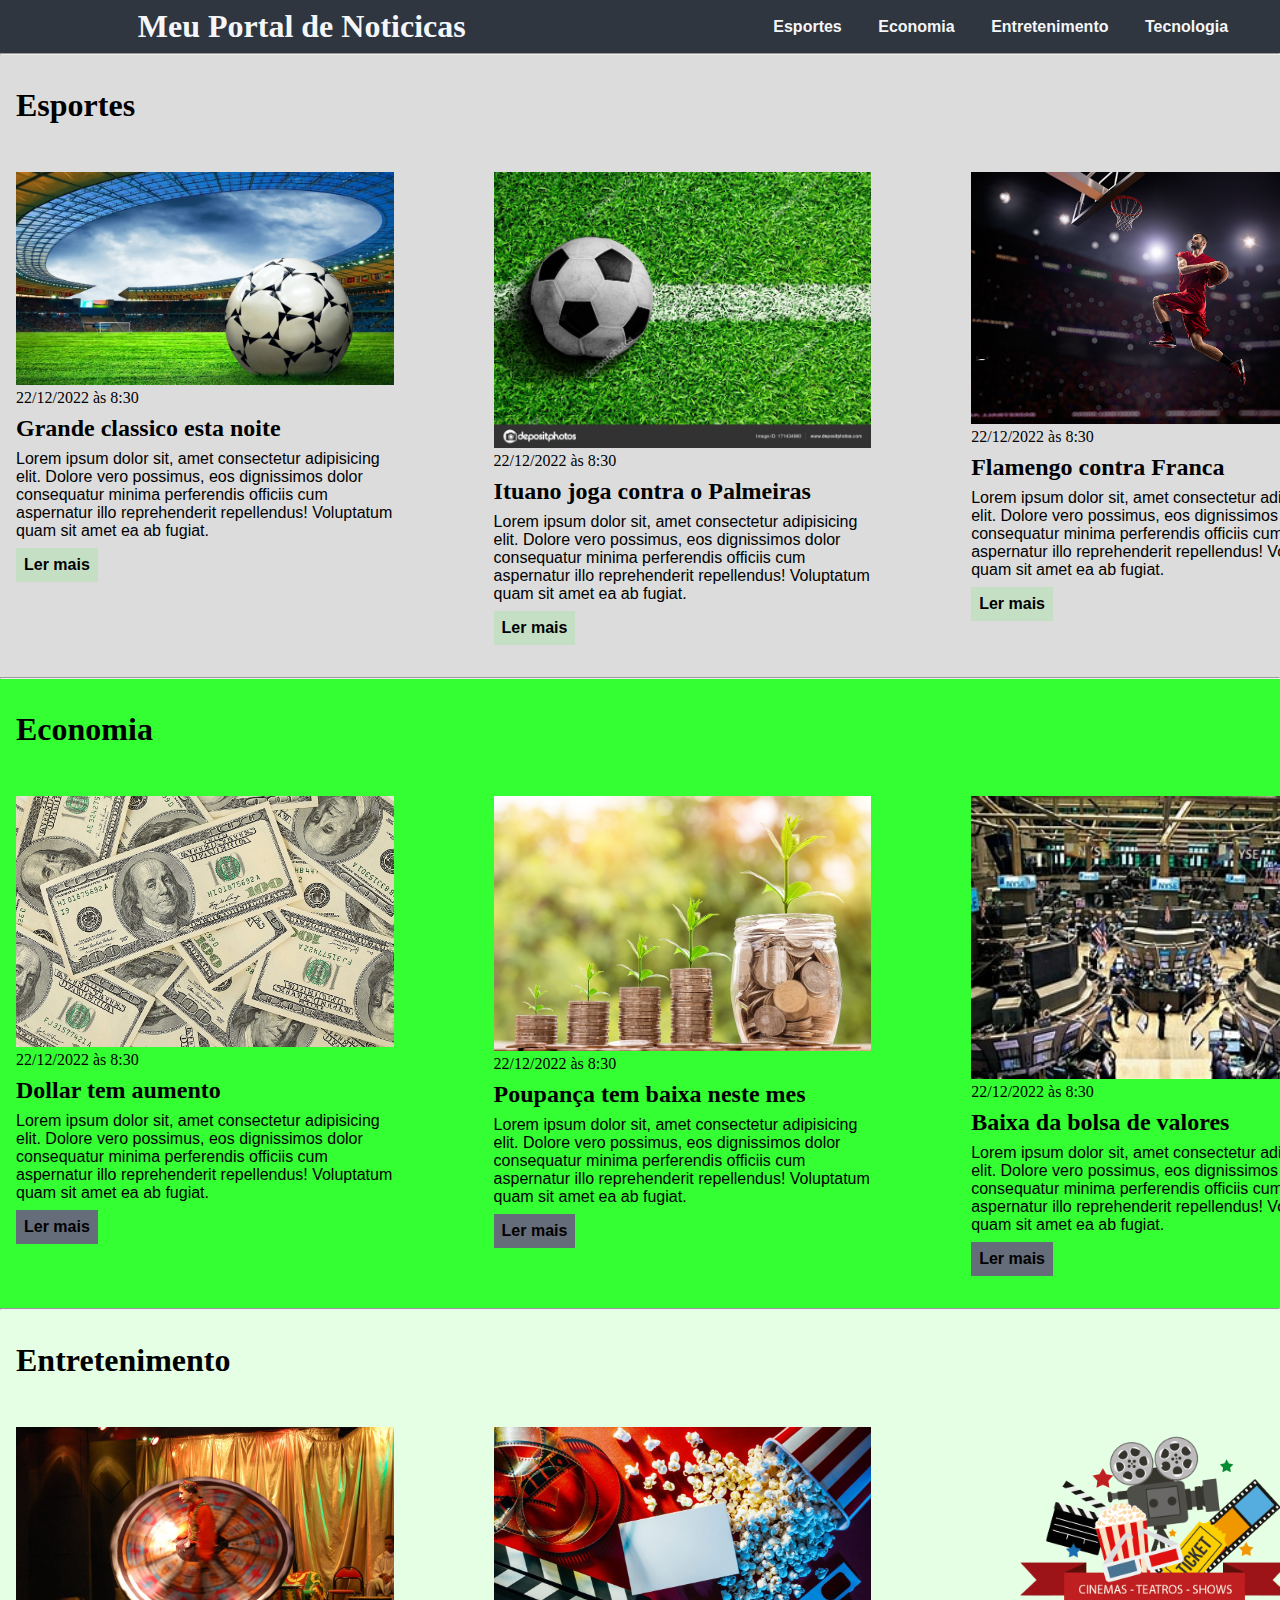
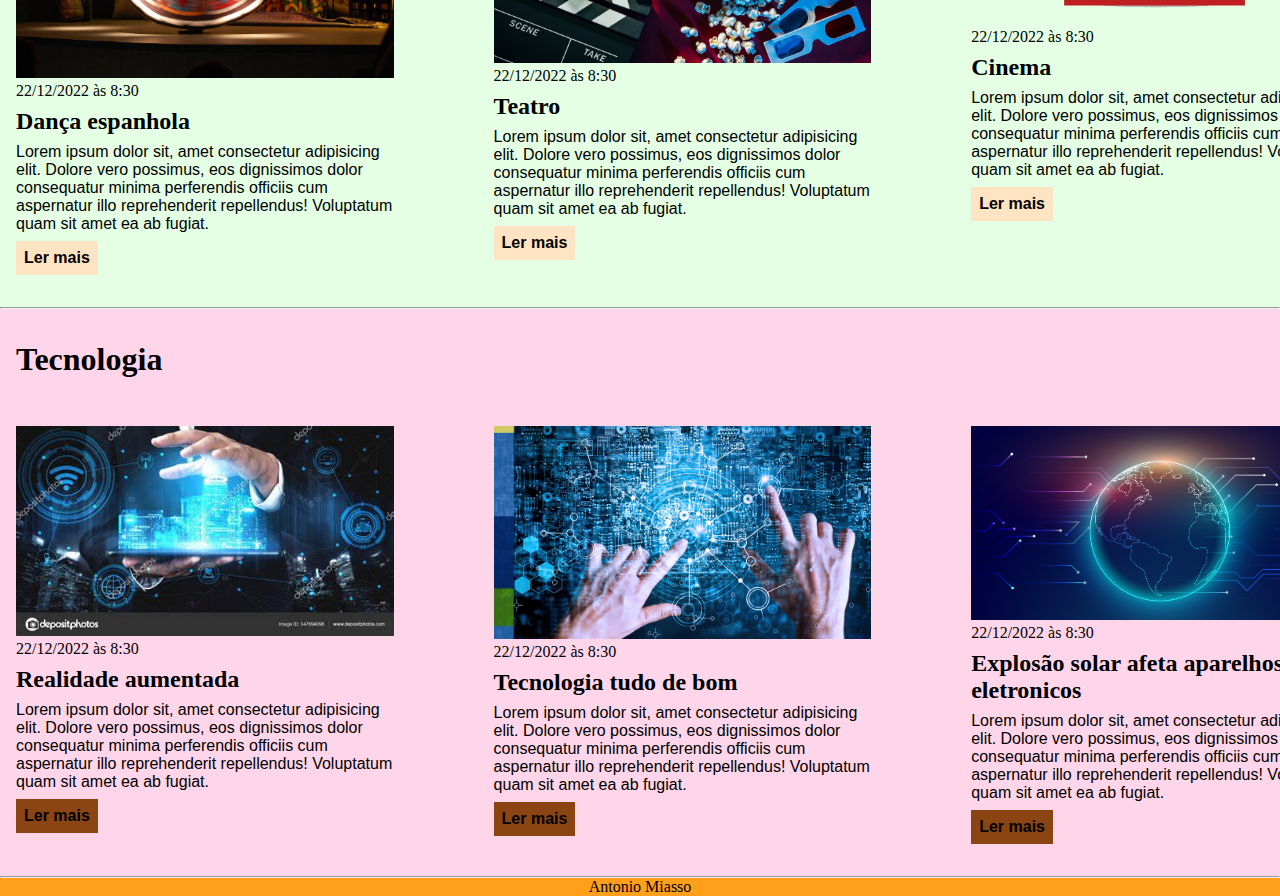
<file: Exercicio_css/index.html>
<!DOCTYPE html>
        <html lang="pt-br">
        <head>
            <meta charset="UTF-8">
            <meta http-equiv="X-UA-Compatible" content="IE=edge">
            <meta name="viewport" content="width=device-width, initial-scale=1.0">
            <title> Meu Portal de Noticicas</title>
            <link rel="stylesheet" href="./main.css" />
        </head>
        <body>
            <header>
                    <div class="container">
                        <h1>Meu Portal de Noticicas</h1>
                    <nav>
                        <ul>
                            <li>
                                <a href="#Esportes" type="IR para a seção de esportes">Esportes</a>
                            </li>
                            <li>
                                <a href="#Economia" type="Ir para a seção de economia">Economia</a>
                            </li>
                            <li>
                                <a href="#Entretenimento" type="Ir para a seção de economia">Entretenimento</a>
                            </li><li>
                                <a href="#Tecnologia" type="Ir para a seção de economia">Tecnologia</a>
                            </li>
                            
                        </ul>
                    </nav>

                    </div>
                
            </header>
            <hr />
            <section id="Esportes">
                <div class="container">
                    <h2>Esportes</h2>
                    <div class="articles">
                        <article>
                            <img src="./img_esportes/R (1).jpg" alt="bola de futebol no gramado"/>
                            <header>
                                <time class="creation-date">22/12/2022 às 8:30</time>
                            </header>
                            <h3> Grande classico esta noite</h3>
                            <p>
                                Lorem ipsum dolor sit, amet consectetur adipisicing elit. Dolore vero possimus, eos dignissimos dolor consequatur minima perferendis officiis cum aspernatur illo reprehenderit repellendus! Voluptatum quam sit amet ea ab fugiat.
                            </p>
                            <a href="#Esportes" title="leia a noticia completa">Ler mais</a>
                        </article>
                        <article>
                            <img src="./img_esportes/depositphotos_171434960-stock-photo-soccer-ball-on-field-with.jpg" alt="bola de futebol no gramado"/>
                            <header>
                                <time class="creation-date">22/12/2022 às 8:30</time>
                            </header>
                            <h3> Ituano joga contra o Palmeiras</h3>
                            <p>
                                Lorem ipsum dolor sit, amet consectetur adipisicing elit. Dolore vero possimus, eos dignissimos dolor consequatur minima perferendis officiis cum aspernatur illo reprehenderit repellendus! Voluptatum quam sit amet ea ab fugiat.
                            </p>
                            <a href="#Esportes" title="leia a noticia completa">Ler mais</a>
                        </article>
                        <article>
                            <img src="./img_esportes/R.jpg" alt="bola de futebol no gramado"/>
                            <header>
                                <time class="creation-date">22/12/2022 às 8:30</time>
                            </header>
                            <h3> Flamengo contra Franca</h3>
                            <p>
                                Lorem ipsum dolor sit, amet consectetur adipisicing elit. Dolore vero possimus, eos dignissimos dolor consequatur minima perferendis officiis cum aspernatur illo reprehenderit repellendus! Voluptatum quam sit amet ea ab fugiat.
                            </p>
                            <a href="#Esportes" title="leia a noticia completa">Ler mais</a>
                        </article>
                    </div>
                </div>
            </section>
            <hr />
            <section id="Economia">
                <div class="container">
                    <h2>Economia</h2>
                    <div class="articles">
                        <article>
                            <img src="./img_economia/R (2).jpg" alt="bola de futebol no gramado"/>
                            <header>
                                <time class="creation-date">22/12/2022 às 8:30</time>
                            </header>
                            <h3> Dollar tem aumento</h3>
                            <p>
                                Lorem ipsum dolor sit, amet consectetur adipisicing elit. Dolore vero possimus, eos dignissimos dolor consequatur minima perferendis officiis cum aspernatur illo reprehenderit repellendus! Voluptatum quam sit amet ea ab fugiat.
                            </p>
                            <a href="#Economia" title="leia a noticia completa">Ler mais</a>
                        </article>
                        <article>
                            <img src="./img_economia/money-2724241_960_720.jpg" alt="bola de futebol no gramado"/>
                            <header>
                                <time class="creation-date">22/12/2022 às 8:30</time>
                            </header>
                            <h3> Poupança tem baixa neste mes</h3>
                            <p>
                                Lorem ipsum dolor sit, amet consectetur adipisicing elit. Dolore vero possimus, eos dignissimos dolor consequatur minima perferendis officiis cum aspernatur illo reprehenderit repellendus! Voluptatum quam sit amet ea ab fugiat.
                            </p>
                            <a href="#Economia" title="leia a noticia completa">Ler mais</a>
                        </article>
                        <article>
                            <img src="./img_economia/th.jpg" alt="bola de futebol no gramado"/>
                            <header>
                                <time class="creation-date">22/12/2022 às 8:30</time>
                            </header>
                            <h3>Baixa da bolsa de valores</h3>
                            <p>
                                Lorem ipsum dolor sit, amet consectetur adipisicing elit. Dolore vero possimus, eos dignissimos dolor consequatur minima perferendis officiis cum aspernatur illo reprehenderit repellendus! Voluptatum quam sit amet ea ab fugiat.
                            </p>
                            <a href="#Economia" title="leia a noticia completa">Ler mais</a>
                        </article>
                    </div>
                </div>
            </section>
            <hr />
            <section id="Entretenimento">
                <div class="container">
                    <h2>Entretenimento</h2>
                    <div class="articles">
                        <article>
                            <img src="./img_entretenimento/pexels-photo-12329925.jpeg" alt="bola de futebol no gramado"/>
                            <header>
                                <time class="creation-date">22/12/2022 às 8:30</time>
                            </header>
                            <h3>Dança espanhola</h3>
                            <p>
                                Lorem ipsum dolor sit, amet consectetur adipisicing elit. Dolore vero possimus, eos dignissimos dolor consequatur minima perferendis officiis cum aspernatur illo reprehenderit repellendus! Voluptatum quam sit amet ea ab fugiat.
                            </p>
                            <a href="#entretenimento" title="leia a noticia completa">Ler mais</a>
                        </article>
                        <article>
                            <img src="./img_entretenimento/Características-do-entretenimento-correto.jpg" alt="bola de futebol no gramado"/>
                            <header>
                                <time class="creation-date">22/12/2022 às 8:30</time>
                            </header>
                            <h3>Teatro</h3>
                            <p>
                                Lorem ipsum dolor sit, amet consectetur adipisicing elit. Dolore vero possimus, eos dignissimos dolor consequatur minima perferendis officiis cum aspernatur illo reprehenderit repellendus! Voluptatum quam sit amet ea ab fugiat.
                            </p>
                            <a href="#entretenimento" title="leia a noticia completa">Ler mais</a>
                        </article>
                        <article>
                            <img src="./img_entretenimento/ENTRETENIMENTO.png" alt="bola de futebol no gramado"/>
                            <header>
                                <time class="creation-date">22/12/2022 às 8:30</time>
                            </header>
                            <h3>Cinema</h3>
                            <p>
                                Lorem ipsum dolor sit, amet consectetur adipisicing elit. Dolore vero possimus, eos dignissimos dolor consequatur minima perferendis officiis cum aspernatur illo reprehenderit repellendus! Voluptatum quam sit amet ea ab fugiat.
                            </p>
                            <a href="#Entretenimento" title="leia a noticia completa">Ler mais</a>
                        </article>
                    </div>
                </div>
            </section>
            <hr />
            <section id="Tecnologia">
                <div class="container">
                    <h2>Tecnologia</h2>
                    <div class="articles">
                        <article>
                            <img src="./img_Tecnologia/OIP.jpg" alt="bola de futebol no gramado"/>
                            <header>
                                <time class="creation-date">22/12/2022 às 8:30</time>
                            </header>
                            <h3>Realidade aumentada</h3>
                            <p>
                                Lorem ipsum dolor sit, amet consectetur adipisicing elit. Dolore vero possimus, eos dignissimos dolor consequatur minima perferendis officiis cum aspernatur illo reprehenderit repellendus! Voluptatum quam sit amet ea ab fugiat.
                            </p>
                            <a href="#Tecnologia" title="leia a noticia completa">Ler mais</a>
                        </article>
                        <article>
                            <img src="./img_Tecnologia/mercado-de-tecnologia.jpg" alt="bola de futebol no gramado"/>
                            <header>
                                <time class="creation-date">22/12/2022 às 8:30</time>
                            </header>
                            <h3> Tecnologia tudo de bom</h3>
                            <p>
                                Lorem ipsum dolor sit, amet consectetur adipisicing elit. Dolore vero possimus, eos dignissimos dolor consequatur minima perferendis officiis cum aspernatur illo reprehenderit repellendus! Voluptatum quam sit amet ea ab fugiat.
                            </p>
                            <a href="#Tecnologia" title="leia a noticia completa">Ler mais</a>
                        </article>
                        <article>
                            <img src="./img_Tecnologia/83be325e2d434d410339a95622877f70.jpg" alt="bola de futebol no gramado"/>
                            <header>
                                <time class="creation-date">22/12/2022 às 8:30</time>
                            </header>
                            <h3>Explosão solar afeta aparelhos eletronicos</h3>
                            <p>
                                Lorem ipsum dolor sit, amet consectetur adipisicing elit. Dolore vero possimus, eos dignissimos dolor consequatur minima perferendis officiis cum aspernatur illo reprehenderit repellendus! Voluptatum quam sit amet ea ab fugiat.
                            </p>
                            <a href="#Tecnologia" title="leia a noticia completa">Ler mais</a>
                        </article>
                    </div>
                </div>
            </section>
        </body>
        <hr />
        <footer id="dev"> Antonio Miasso</footer>
        </html>
</file>
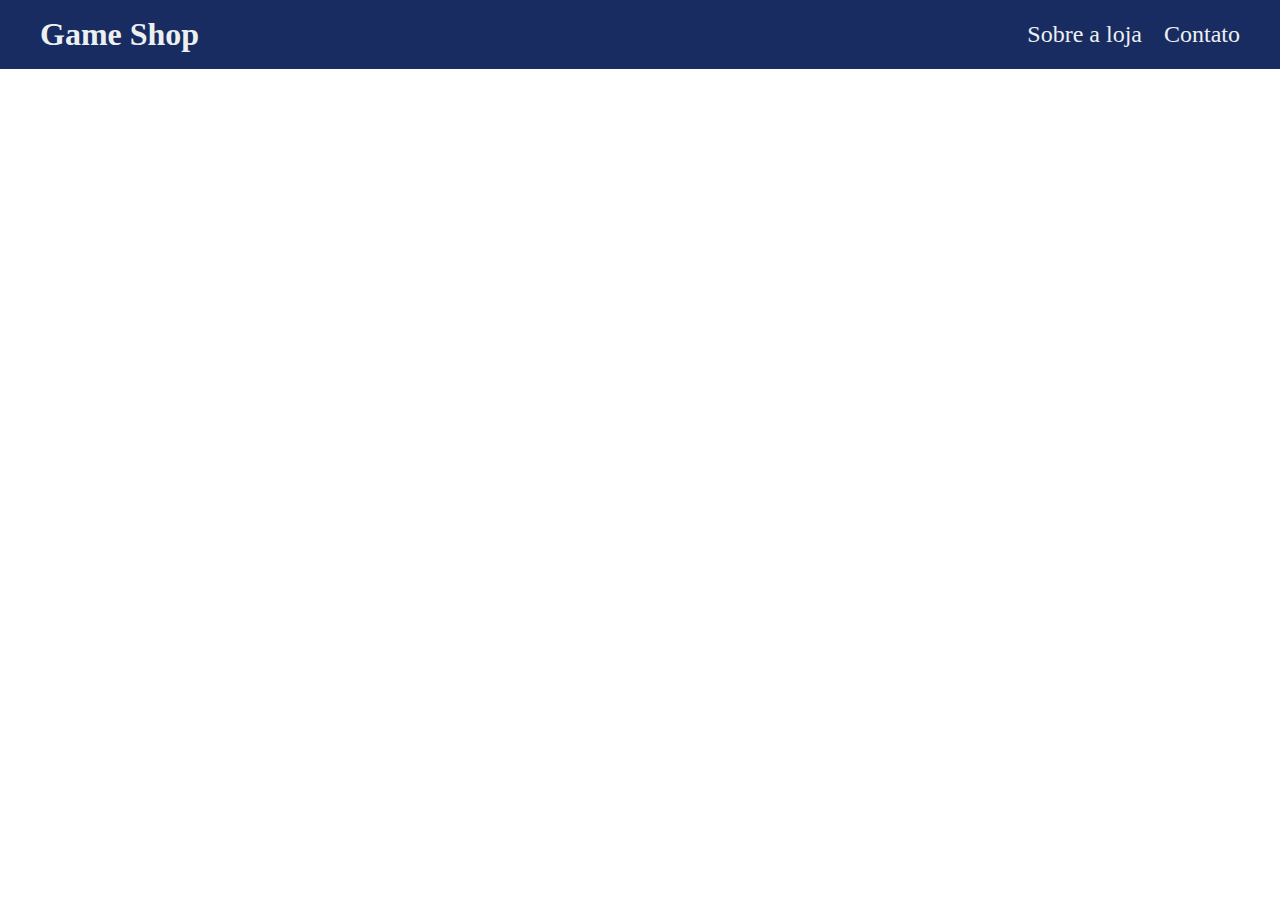
<file: loja_games/index.html>
<!DOCTYPE html>
<html lang="pt-br">
<head>
    <meta charset="UTF-8">
    <meta http-equiv="X-UA-Compatible" content="IE=edge">
    <meta name="viewport" content="width=device-width, initial-scale=1.0">
    <title>Game Shop - A sua loja de games</title>
    <link rel="stylesheet" href="./main.css">
</head>
<body>
    <header>
        <div class="container">
            <h1>Game Shop</h1>
    <nav>
        <ul>
            <li> 
                <a href="#">Sobre a loja</a>
            </li>
            <li>
                <a href="#">Contato</a>
            </li>
        </ul>
    </nav>
        </div>
    </header>
    
</body>
</html>
</file>
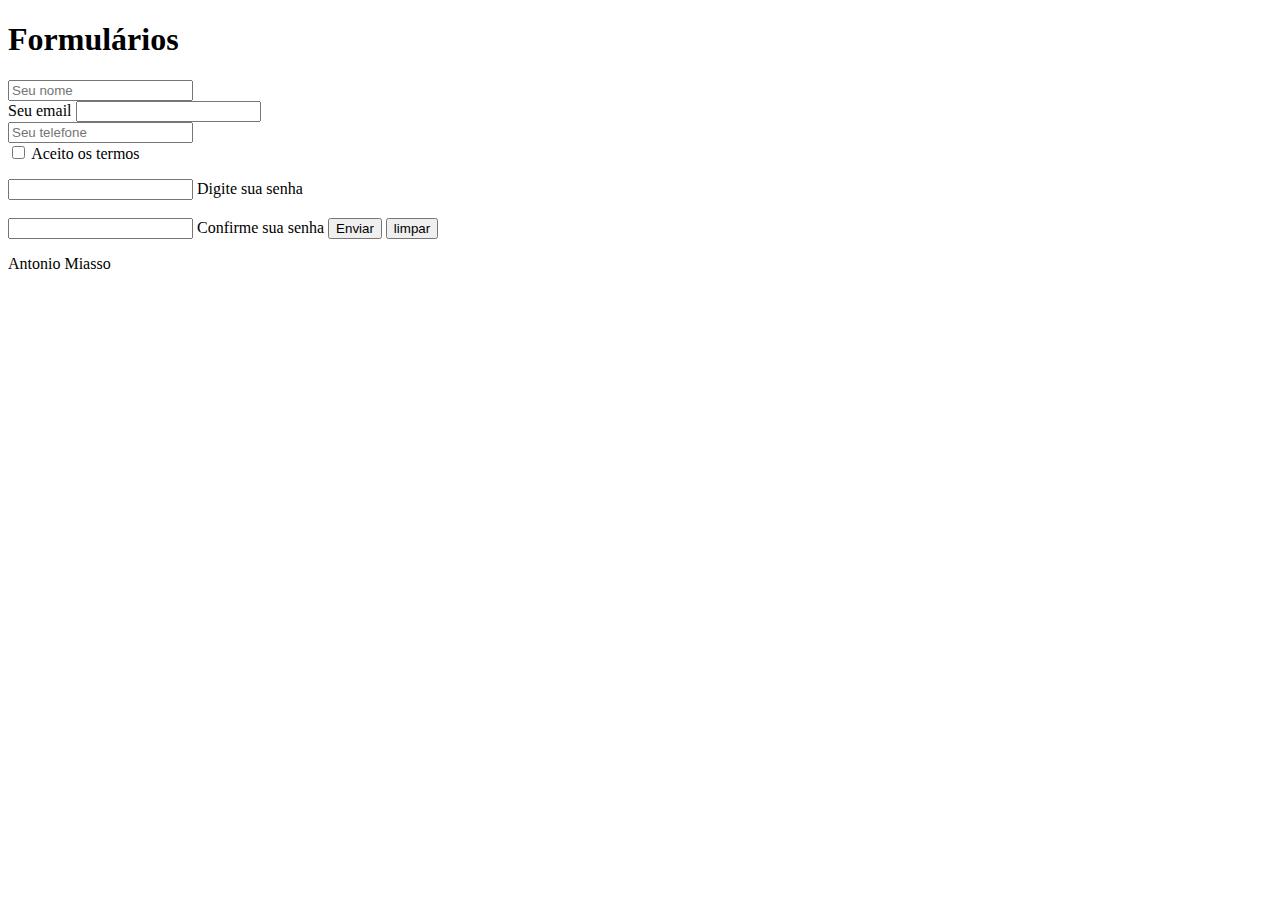
<file: arquivo.html>
<!DOCTYPE html>
<html lang="pt-br">
<head>
    <meta charset="UTF-8">
    <meta http-equiv="X-UA-Compatible" content="IE=edge">
    <meta name="viewport" content="width=device-width, initial-scale=1.0">
    <title>Formulário</title>
</head>
<body>
    <h1>Formulários</h1>
    <form>
        <input type="text" placeholder="Seu nome"/>
        <br/>
        <label for="email">Seu email</label>
        <input id="email" type="email"/>
        <br/>
        <input type="tel" placeholder="Seu telefone"/> <br/>
        <input type="checkbox" id="checkbox-termos"/> <label for="checkbox-termos">Aceito os termos</label> <br/>
        <p>
            <input type="password" id="Digite sua senha" /> <label for=" Digite sua senha">Digite sua senha</label> <br />
            <br />
            <input type="password" id="Confirme sua senha" /> <label for="Confirme sua senha">Confirme sua senha</label>
            <button type="submit">
                Enviar
            </button>
            <button type="reset">
                limpar
            </button>
        </form>
        
    </body>
    <footer> Antonio Miasso</footer>
    </html>
</file>
<file: Exercicio_css/main.css>
* {
    box-sizing: border-box;
    margin: 0;
    padding: 0;
}
body > header {
    background-color: #2f3640;
    padding: 8px 0;
    color: #f5f6fa;
}
header .container{
    display: flex;
    align-items: center;
    justify-content: space-around;
}
header li{
    display: inline;
    font-family: Arial, Helvetica, sans-serif;
    font-size: bold;
    margin-left: 16px;
}

header li a {
    color: #f5f6fa;
    display: inline;
    font-family: Arial, Helvetica, sans-serif;
    font-weight: bold;
    margin-left: 16px;
    text-decoration: none;
} 
.container {
    width: 1366px;
    margin: 0 auto ;
} 
.articles {
    display: flex;
    flex-wrap: wrap;
    justify-content: space-between;
} 
.articles article img {
    width: 100%;
} 
.articles article {
    width: 30%;
}
section {
    padding: 16px 0;
}
section h2,
.articles article {
    padding: 16px ;
    margin-right: 1px;
}
.articles article h3 {
    margin-top: 8px;
    margin-bottom: 8px;
}
.articles article a {
    background-color: blue;
    color: #fff;
    padding: 8px;
    display: inline-block;
    text-decoration: none;
    font-weight: bold;
    margin-top: 8px;
}
.articles article a:hover{
    text-decoration: underline;
}
.articles article p,
.articles article a {
    font-family: Arial, Helvetica, sans-serif;
}
.articles article h3 {
    font-size: 24px;
}
section h2 {
    font-size: 32px;
    margin-bottom: 16px;
}
#Esportes {
    background-color: rgb(220,220,220);
}
#Esportes .articles article a {
    background-color: rgba(0, 255, 0,0.1);
    color: #000;
} 
#Economia {
    background-color: rgba(0.1, 255, 0, 0.8);
}
#Economia .articles article a {
    background-color: #74448ec9;
    color: #000;
}
#Entretenimento {
    background-color: rgba(0, 255, 0,0.1);
}
#Entretenimento .articles article a {
    background-color: rgba(255,228,196);
    color: #000;
}
#Tecnologia {
    background-color: rgba(255, 0, 119, 0.161);
}
#Tecnologia .articles article a {
    background-color: rgba(139,69,19);
    color: #000;
}
#dev {
    background-color: #ff9f1a;
    color: #000;
    text-align: center;

}
</file>
<file: loja_games/main.css>
* {
    margin: 0;
    padding: 0;
    box-sizing: border-box;
}

header {
    padding: 16px 0;
    background-color: #182c61;
    color: #ecf0f1;
}

header nav li {
    display: inline;
    margin-left: 16px;
    font-size: 24px;
    
}

header nav li a {
    color: #ecf0f1;
    text-decoration: none;

}

.container {
    max-width: 1200px;
    width: 100%;
    margin: 0 auto;
}

header .container {
    display: flex;
    align-items: center;
    justify-content: space-between;
}
</file>
